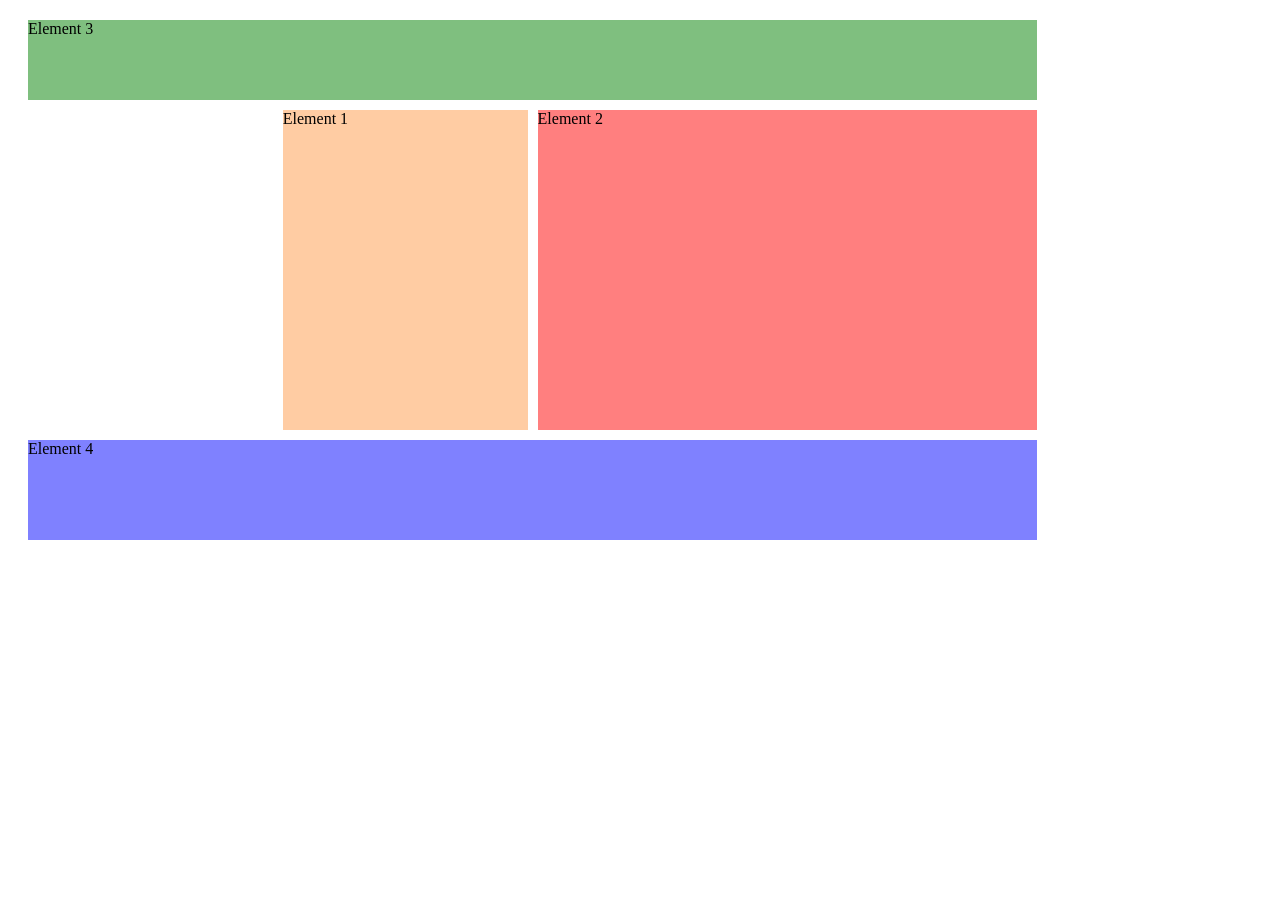
<file: index.html>
<!DOCTYPE html>
<html lang="en">
<head>
    <meta charset="UTF-8">
    <meta name="viewport" content="width=device-width, initial-scale=1.0">
    <meta http-equiv="X-UA-Compatible" content="ie=edge">
    <title>CSS Course</title>
    <link rel="stylesheet" href="main.css">
</head>
<body>
    <div class="container">
        <div class="el1">Element 1</div>
        <div class="el2">Element 2</div>
        <div class="el3">Element 3</div>
        <div class="el4">Element 4</div>
    </div>
</body>
</html>
</file>
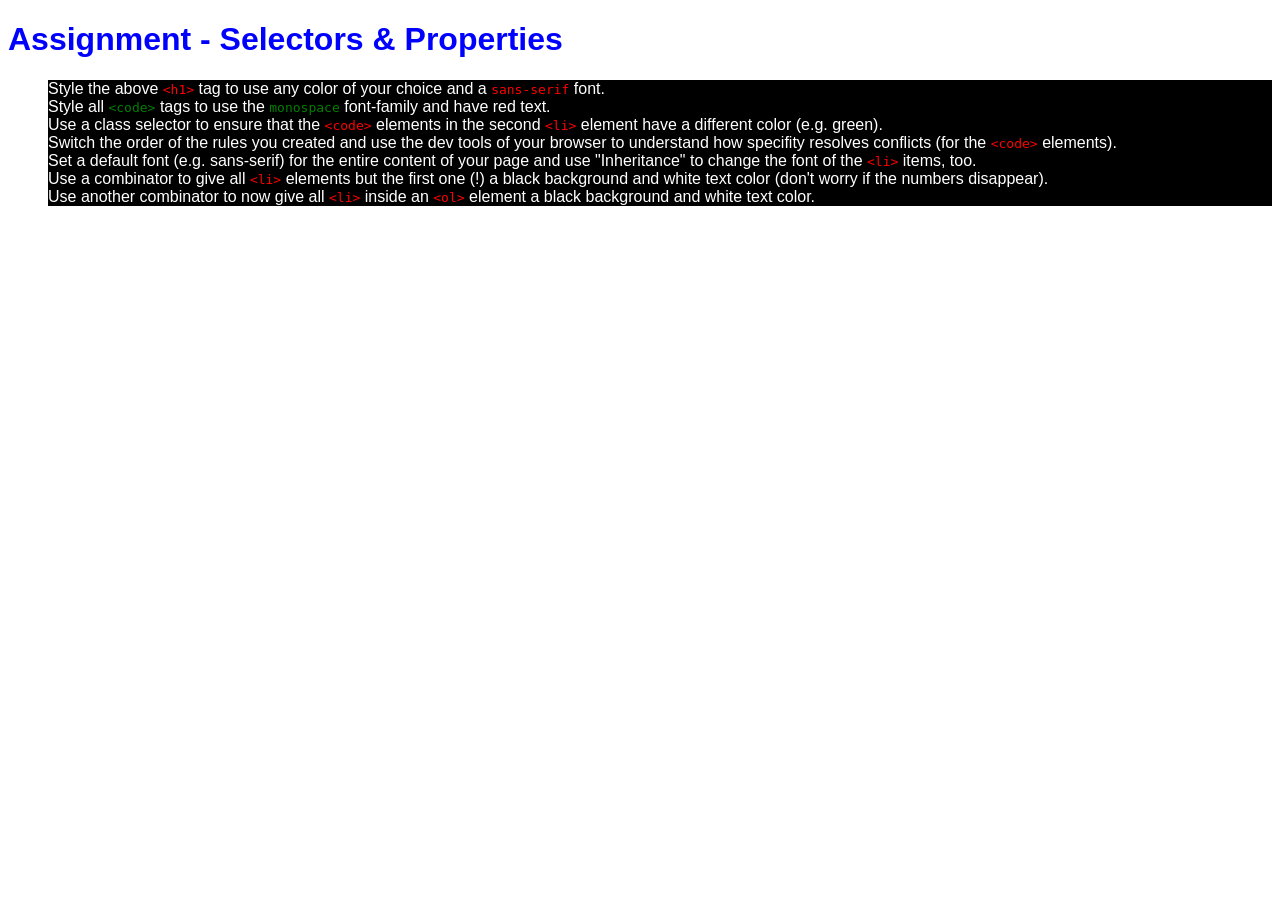
<file: assignment-1/index.html>
<!DOCTYPE html>
<html lang="en">
<head>
    <meta charset="UTF-8">
    <meta name="viewport" content="width=device-width, initial-scale=1.0">
    <meta http-equiv="X-UA-Compatible" content="ie=edge">
    <title>CSS Course</title>
    <link rel="stylesheet" href="main.css">
</head>
<body>
    <h1 id="assignment-instructions">Assignment - Selectors &amp; Properties</h1>
    <ol>
        <li>Style the above <code>&lt;h1&gt;</code> tag to use any color of your choice and a <code>sans-serif</code> font.</li>
        <li class="second-li-element">Style all <code>&lt;code&gt;</code> tags to use the <code>monospace</code> font-family and have red text.</li>
        <li>Use a class selector to ensure that the <code>&lt;code&gt;</code> elements in the second <code>&lt;li&gt;</code> element have a different color (e.g. green).</li>
        <li>Switch the order of the rules you created and use the dev tools of your browser to understand how specifity resolves conflicts (for the <code>&lt;code&gt;</code> elements).</li>
        <li>Set a default font (e.g. sans-serif) for the entire content of your page and use "Inheritance" to change the font of the <code>&lt;li&gt;</code> items, too.</li>
        <li>Use a combinator to give all <code>&lt;li&gt;</code> elements but the first one (!) a black background and white text color (don't worry if the numbers disappear).</li>
        <li>Use another combinator to now give all <code>&lt;li&gt;</code> inside an <code>&lt;ol&gt;</code> element a black background and white text color.</li>
    </ol>
</body>
</html>
</file>
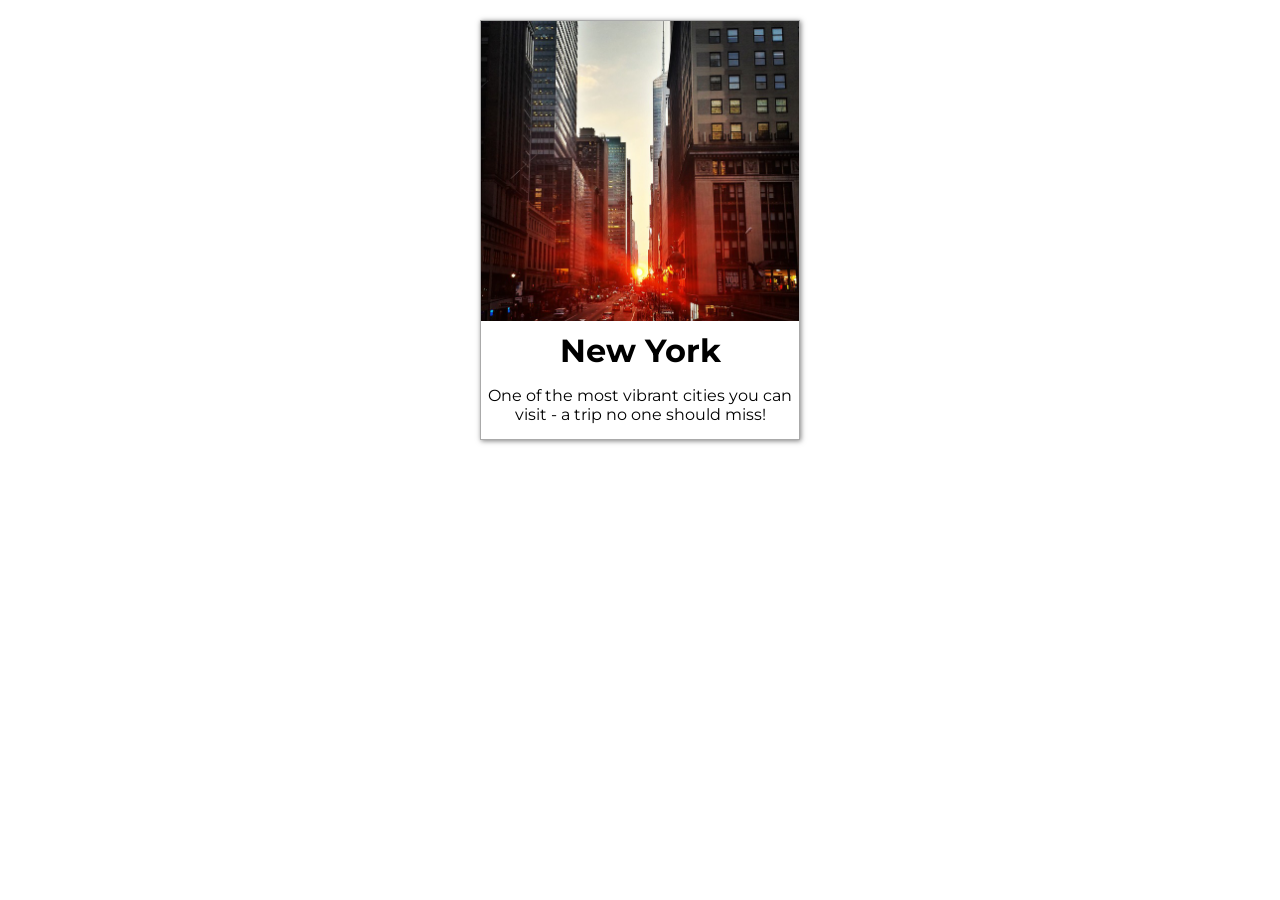
<file: css-in-action/index.html>
<!DOCTYPE html>
<html lang="en">

<head>
    <meta charset="UTF-8">
    <meta name="viewport" content="width=device-width, initial-scale=1.0">
    <meta http-equiv="X-UA-Compatible" content="ie=edge">
    <title>CSS Course</title>
    <link href="https://fonts.googleapis.com/css?family=Montserrat" rel="stylesheet">
    <style>
        body {
            font-family: "Montserrat", sans-serif;
            }

            .destination {
            box-sizing: border-box;
            width: 320px;
            height: 420px;
            margin: 20px auto;
            border: 1px solid #aaa;
            box-shadow: 1px 1px 5px rgba(0, 0, 0, 0.5);
            cursor: pointer;
            transition: background-color 400ms ease-out;
            }

            .destination:hover,
            .destination:active {
            background-color: #fa923f;
            color: white;
            }

            .thumbnail {
            width: 100%;
            height: 300px;
            overflow: hidden;
            }

            .thumbnail img {
            width: 100%;
            }

            .content {
            text-align: center;
            }

            .content h1 {
            margin: 10px 0;
        }
    </style>
</head>

<body>
    <div class="destination">
        <div class="thumbnail">
            <img src="new-york.jpg" alt="Sunset in New York">
        </div>
        <div class="content">
            <h1>New York</h1>
            <p>One of the most vibrant cities you can visit - a trip no one should miss!</p>
        </div>
    </div>
</body>

</html>
</file>
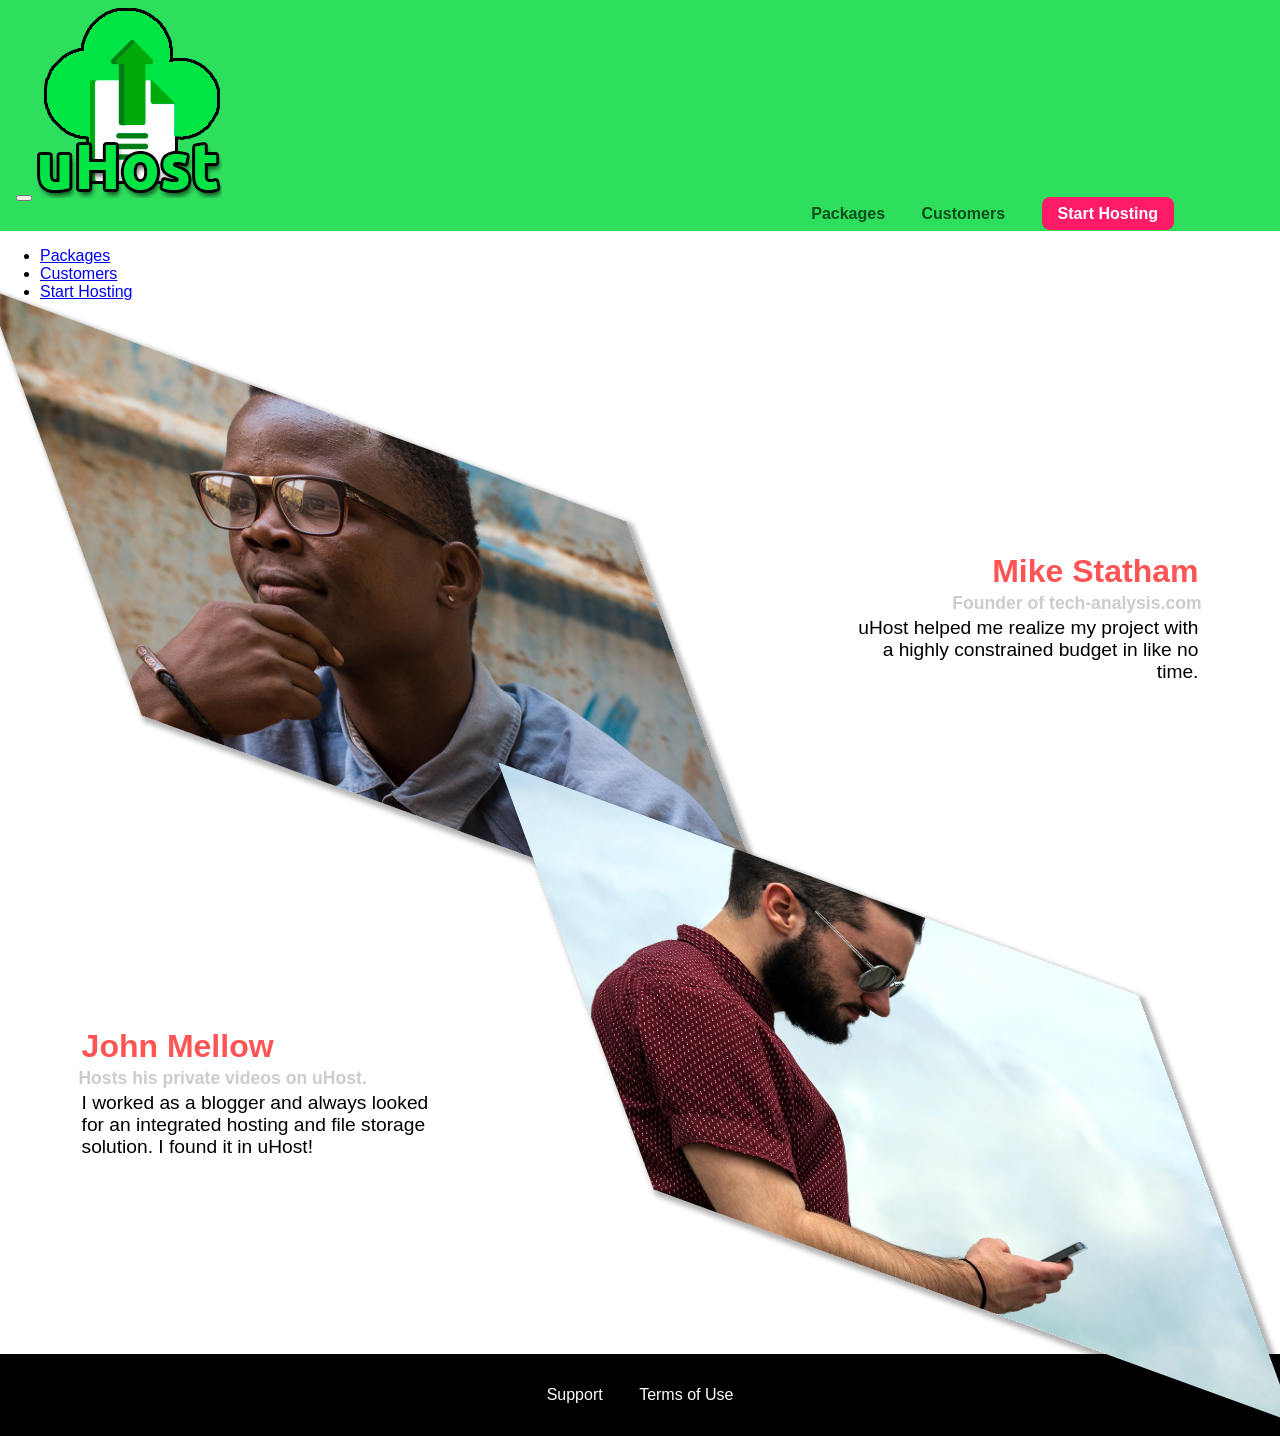
<file: customers/index.html>
<!DOCTYPE html>
<html lang="en">

<head>
    <meta charset="UTF-8">
    <meta name="viewport" content="width=device-width, initial-scale=1.0">
    <meta http-equiv="X-UA-Compatible" content="ie=edge">
    <title>uHost Customers</title>
    <link rel="shortcut icon" href="../favicon.png">
    <link rel="stylesheet" href="../shared.css">
    <link rel="stylesheet" href="customers.css">
</head>

<body>
    <div class="backdrop"></div>
    <header class="main-header">
        <div>
            <button class="toggle-button">
                <span class="toggle-button__bar"></span>
                <span class="toggle-button__bar"></span>
                <span class="toggle-button__bar"></span>
            </button>
            <a href="../index.html" class="main-header__brand">
                <img src="../images/uhost-icon.png" alt="uHost - Your favorite hosting company">
            </a>
        </div>
        <nav class="main-nav">
            <ul class="main-nav__items">
                <li class="main-nav__item">
                    <a href="../packages/index.html">Packages</a>
                </li>
                <li class="main-nav__item">
                    <a href="index.html">Customers</a>
                </li>
                <li class="main-nav__item main-nav__item--cta">
                    <a href="../start-hosting/index.html">Start Hosting</a>
                </li>
            </ul>
        </nav>
    </header>
    <nav class="mobile-nav">
        <ul class="mobile-nav__items">
            <li class="mobile-nav__item">
                <a href="../packages/index.html">Packages</a>
            </li>
            <li class="mobile-nav__item">
                <a href="index.html">Customers</a>
            </li>
            <li class="mobile-nav__item mobile-nav__item--cta">
                <a href="../start-hosting/index.html">Start Hosting</a>
            </li>
        </ul>
    </nav>
    <main>
        <div>
            <div class="testimonial" id="customer-1">
                <div class="testimonial__image-container">
                    <img src="../images/customer-1.jpg" alt="Mike Statham - Customer" class="testimonial__image">
                </div>
                <div class="testimonial__info">
                    <h1 class="testimonial__name">Mike Statham</h1>
                    <h2 class="testimonial__subtitle">Founder of
                        <a href="tech-analysis.com">tech-analysis.com</a>
                    </h2>
                    <p class="testimonial__text">uHost helped me realize my project with a highly constrained budget in like no time.</p>
                </div>
            </div>
            <div class="testimonial" id="customer-2">

                <div class="testimonial__info">
                    <h1 class="testimonial__name">John Mellow</h1>
                    <h2 class="testimonial__subtitle">Hosts his private videos on uHost.
                    </h2>
                    <p class="testimonial__text">I worked as a blogger and always looked for an integrated hosting and file storage solution. I found
                        it in uHost!
                    </p>
                </div>
                <div class="testimonial__image-container">
                    <img src="../images/customer-2.jpg" alt="John Mellow - Customer" class="testimonial__image">
                </div>
            </div>
        </div>
    </main>
    <footer class="main-footer">
        <nav>
            <ul class="main-footer__links">
                <li class="main-footer__link">
                    <a href="#">Support</a>
                </li>
                <li class="main-footer__link">
                    <a href="#">Terms of Use</a>
                </li>
            </ul>
        </nav>
    </footer>
    <script src="../shared.js"></script>
</body>

</html>
</file>
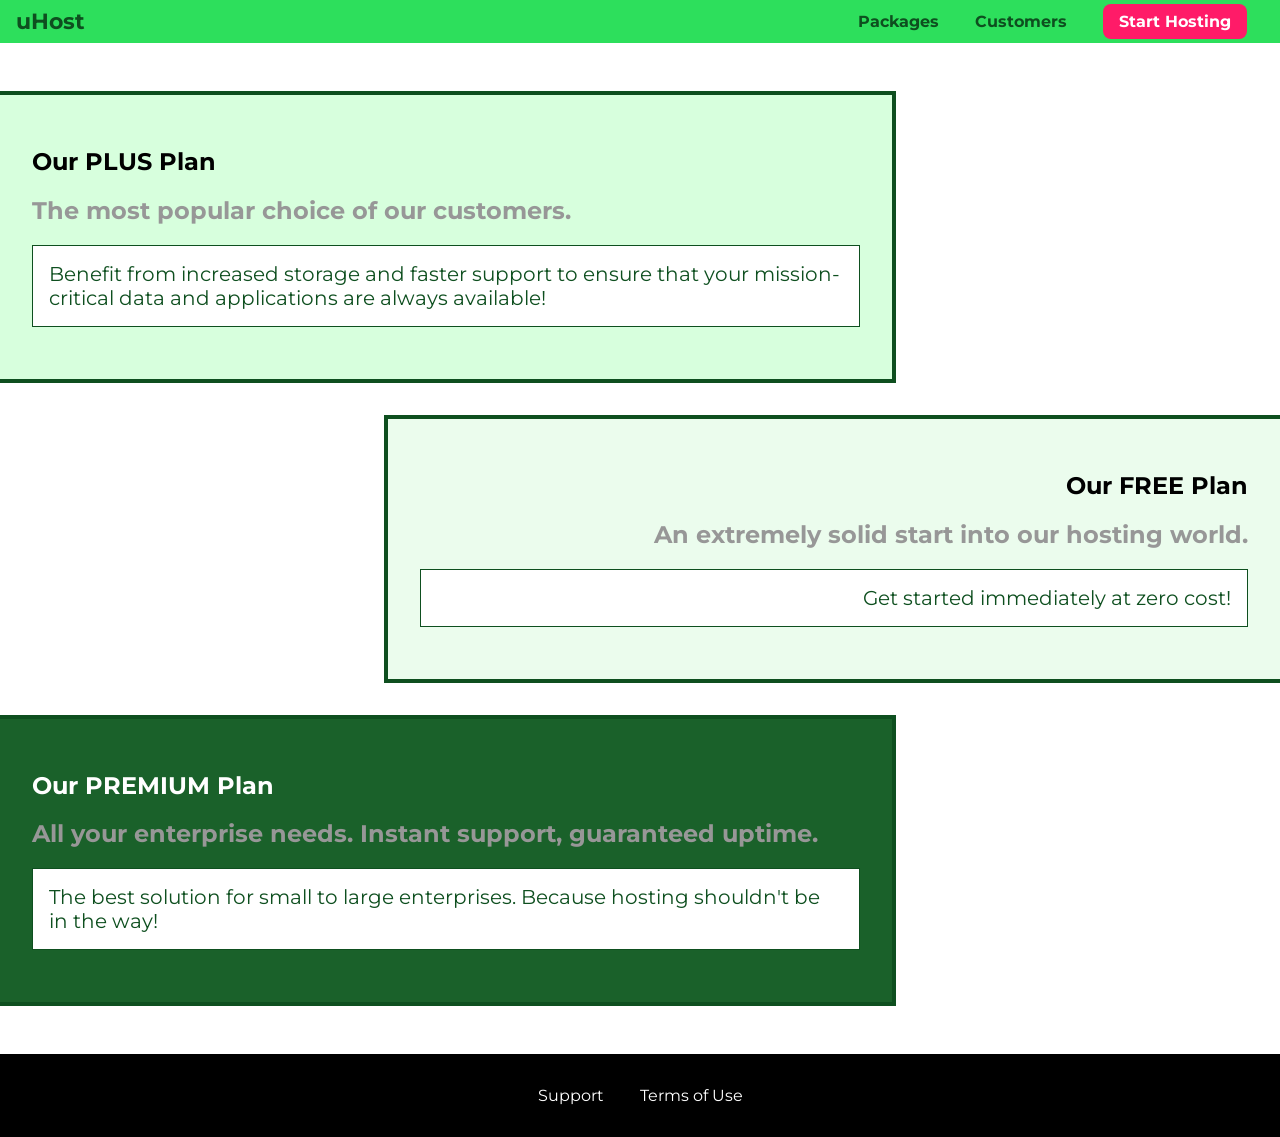
<file: packages/index.html>
<!DOCTYPE html>
<html lang="en">

<head>
    <meta charset="UTF-8">
    <meta http-equiv="X-UA-Compatible" content="ie=edge">
    <title>uHost</title>
    <link rel="shortcut icon" href="favicon.png">
    <link href="https://fonts.googleapis.com/css?family=Montserrat:400,700" rel="stylesheet">
    <link rel="stylesheet" href="../shared.css">
    <link rel="stylesheet" href="packages.css   ">
</head>

<body>
    <header class="main-header">
        <div>
            <a href="../index.html" class="main-header__brand">
                uHost
            </a>
        </div>
        <nav class="main-nav">
            <ul class="main-nav__items">
                <li class="main-nav__item">
                    <a href="packages/index.html">Packages</a>
                </li>
                <li class="main-nav__item">
                    <a href="../customers/index.html">Customers</a>
                </li>
                <li class="main-nav__item main-nav__item--cta">
                    <a href="../start-hosting/index.html">Start Hosting</a>
                </li>
            </ul>
        </nav>
    </header>
    <main>
        <section class="package" id="plus">
            <a href="#">
                <h1 class="package__title">Our PLUS Plan</h1>
                <h2 class="package__subtitle">The most popular choice of our customers.</h2>
                <p class="package__info">Benefit from increased storage and faster support to ensure that your mission-critical data and applications
                    are always available!</p>
            </a>
        </section>
        <section class="package" id="free">
            <a href="#">
                <h1 class="package__title">Our FREE Plan</h1>
                <h2 class="package__subtitle">An extremely solid start into our hosting world.</h2>
                <p class="package__info">Get started immediately at zero cost!</p>
            </a>
        </section>
        <div class="clearfix"></div>
        <section class="package" id="premium">
            <a href="#">
                <h1 class="package__title">Our PREMIUM Plan</h1>
                <h2 class="package__subtitle">All your enterprise needs. Instant support, guaranteed uptime. </h2>
                <p class="package__info">The best solution for small to large enterprises. Because hosting shouldn't be in the way!</p>
            </a>
        </section>
    </main>    

    <footer class="main-footer">
        <nav>
            <ul class="main-footer__links">
                <li class="main-footer__link">
                    <a href="#">Support</a>
                </li>
                <li class="main-footer__link">
                    <a href="#">Terms of Use</a>
                </li>
            </ul>
        </nav>
    </footer>
</body>

</html>
</file>
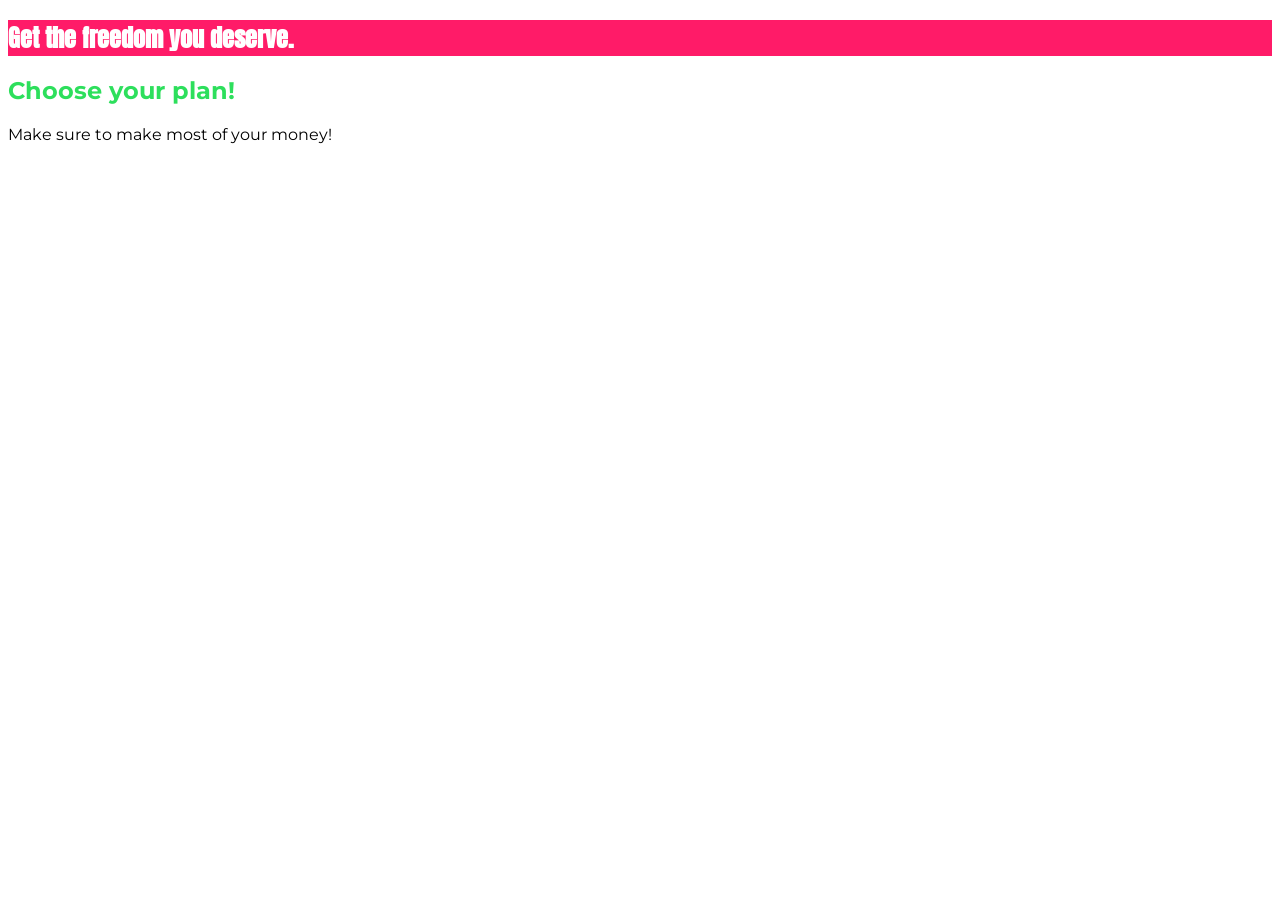
<file: section-2-lesson-13/index.html>
<!DOCTYPE html>
<html lang="en">

<head>
    <meta charset="UTF-8">
    <meta http-equiv="X-UA-Compatible" content="ie=edge">
    <title>uHost</title>
    <link rel="shortcut icon" href="favicon.png">
    <link rel="preconnect" href="https://fonts.googleapis.com">
    <link rel="preconnect" href="https://fonts.gstatic.com" crossorigin>
    <link href="https://fonts.googleapis.com/css2?family=Anton&display=swap" rel="stylesheet">
    <link href="https://fonts.googleapis.com/css2?family=Anton&family=Montserrat:ital,wght@0,100..900;1,100..900&display=swap" rel="stylesheet">
    <link rel="stylesheet" href="main.css">
</head>

<body>
    <main>
        <section id="product-overview">
            <h1>Get the freedom you deserve.</h1>
        </section>
        <section id="plans">
            <h1 class="section-title">Choose your plan!</h1>
            <p>Make sure to make most of your money!</p>
        </section>
    </main>
</body>

</html>
</file>
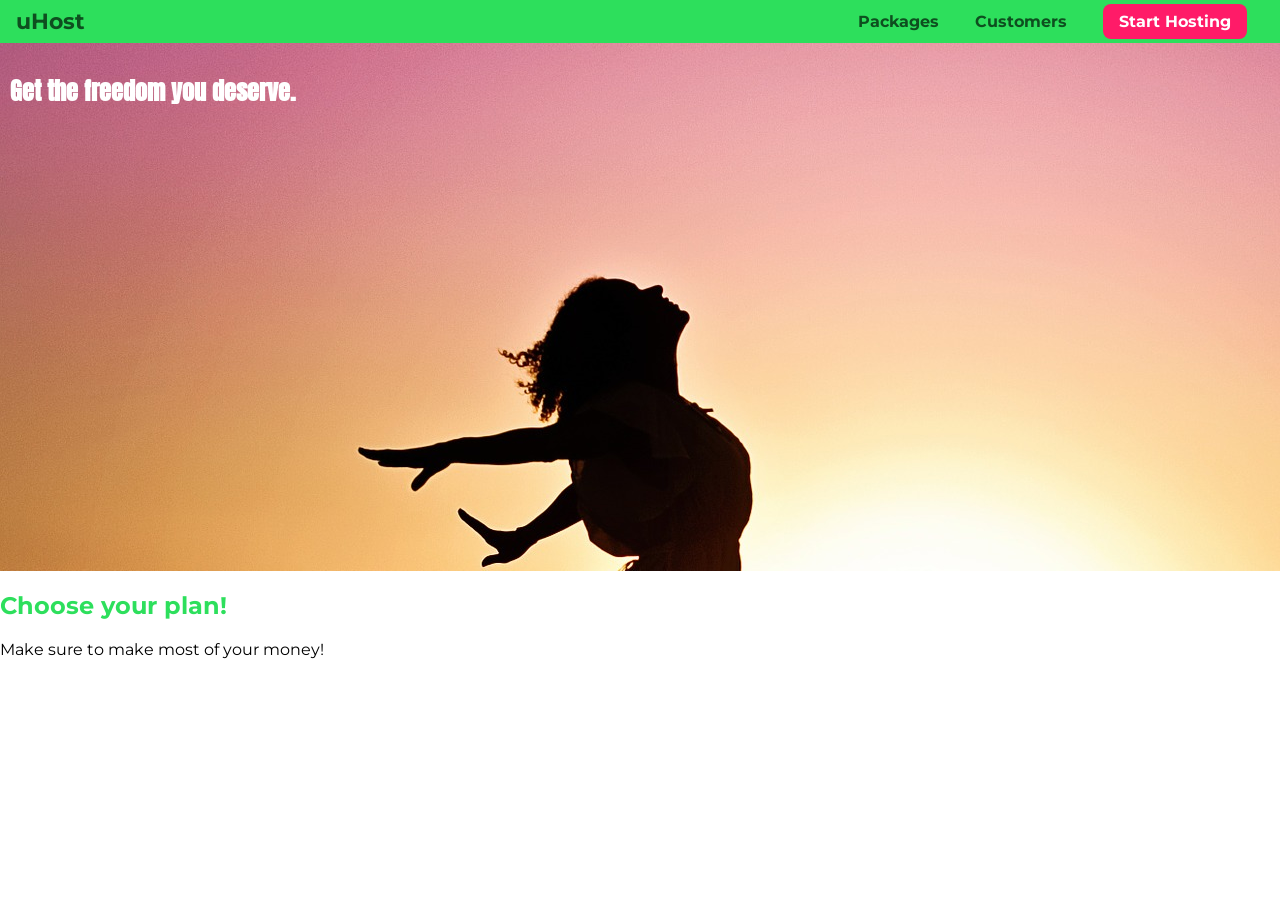
<file: section-3-lesson-20/index.html>
<!DOCTYPE html>
<html lang="en">

<head>
    <meta charset="UTF-8">
    <meta http-equiv="X-UA-Compatible" content="ie=edge">
    <title>uHost</title>
    <link rel="shortcut icon" href="favicon.png">
    <link rel="preconnect" href="https://fonts.googleapis.com">
    <link rel="preconnect" href="https://fonts.gstatic.com" crossorigin>
    <link href="https://fonts.googleapis.com/css2?family=Anton&display=swap" rel="stylesheet">
    <link href="https://fonts.googleapis.com/css2?family=Anton&family=Montserrat:ital,wght@0,100..900;1,100..900&display=swap" rel="stylesheet">
    <link rel="stylesheet" href="main.css">
</head>

<body>
    <header class="main-header">
        <div>
            <a href="index.html" class="main-header__brand">
                uHost
            </a>
        </div>
        <nav class="main-nav">
            <ul class="main-nav__items">
                <li class="main-nav__item">
                    <a href="packages/index.html">Packages</a>
                </li>
                <li class="main-nav__item">
                    <a href="customers/index.html">Customers</a>
                    <a href="customers/index.html" style="display: none;">Customers</a>
                </li>
                <li class="main-nav__item main-nav__item--cta">
                    <a href="start-hosting/index.html">Start Hosting</a>
                </li>
            </ul>
        </nav>
    </header>
    <main>
        <section id="product-overview">
            <h1>Get the freedom you deserve.</h1>
        </section>
        <section id="plans">
            <h1 class="section-title">Choose your plan!</h1>
            <p>Make sure to make most of your money!</p>
        </section>
    </main>
</body>

</html>
</file>
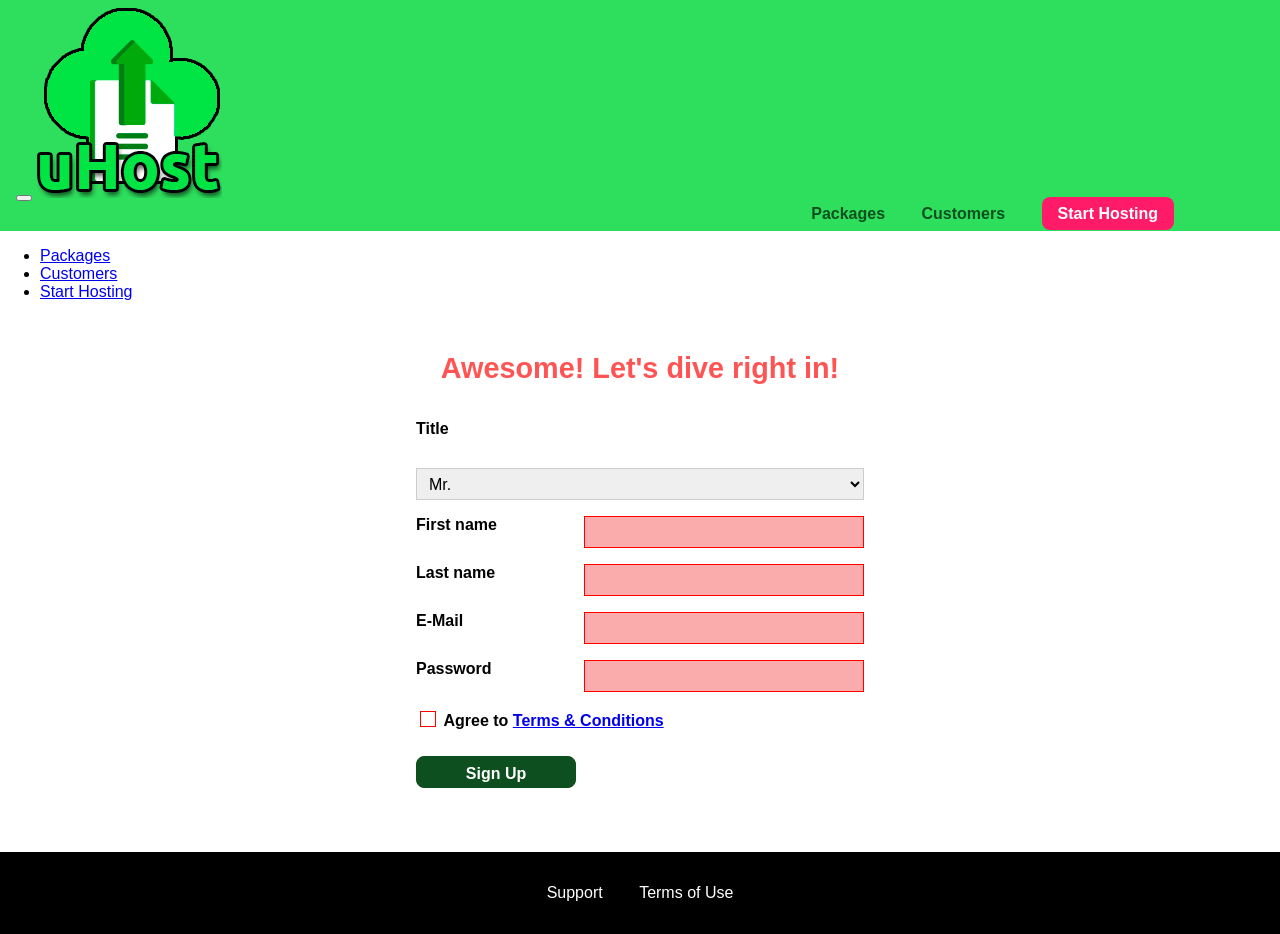
<file: start-hosting/index.html>
<!DOCTYPE html>
<html lang="en">

<head>
    <meta charset="UTF-8">
    <meta name="viewport" content="width=device-width, initial-scale=1.0">
    <meta http-equiv="X-UA-Compatible" content="ie=edge">
    <title>uHost Signup</title>
    <link rel="shortcut icon" href="../favicon.png">
    <link rel="stylesheet" href="../shared.css">
    <link rel="stylesheet" href="start-hosting.css">
</head>

<body>
    <div class="backdrop"></div>
    <header class="main-header">
        <div>
            <button class="toggle-button">
                <span class="toggle-button__bar"></span>
                <span class="toggle-button__bar"></span>
                <span class="toggle-button__bar"></span>
            </button>
            <a href="../index.html" class="main-header__brand">
                <img src="../images/uhost-icon.png" alt="uHost - Your favorite hosting company">
            </a>
        </div>
        <nav class="main-nav">
            <ul class="main-nav__items">
                <li class="main-nav__item">
                    <a href="../packages/index.html">Packages</a>
                </li>
                <li class="main-nav__item">
                    <a href="../customers/index.html">Customers</a>
                </li>
                <li class="main-nav__item main-nav__item--cta">
                    <a href="index.html">Start Hosting</a>
                </li>
            </ul>
        </nav>
    </header>
    <nav class="mobile-nav">
        <ul class="mobile-nav__items">
            <li class="mobile-nav__item">
                <a href="../packages/index.html">Packages</a>
            </li>
            <li class="mobile-nav__item">
                <a href="../customers/index.html">Customers</a>
            </li>
            <li class="mobile-nav__item mobile-nav__item--cta">
                <a href="index.html">Start Hosting</a>
            </li>
        </ul>
    </nav>
    <main class="signup-page">
        <h1 class="signup-title">Awesome! Let's dive right in!</h1>
        <form action="index.html" class="signup-form">
            <label for="title">Title</label>
            <select id="title">
                <option value="mr">Mr.</option>
                <option value="ms">Ms.</option>
            </select>
            <label for="first-name">First name</label>
            <input type="text" id="first-name" required>
            <label for="last-name">Last name</label>
            <input type="text" id="last-name" required>
            <label for="email">E-Mail</label>
            <input type="email" id="email" required>
            <label for="password">Password</label>
            <input type="password" id="password" required>
            <div class="signup-form__checkbox">
                <input type="checkbox" id="agree-terms" required>
                <label for="agree-terms">Agree to
                    <a href="#">Terms &amp; Conditions</a>
                </label>
            </div>
            <button type="submit" class="button">Sign Up</button>
        </form>
    </main>
    <footer class="main-footer">
        <nav>
            <ul class="main-footer__links">
                <li class="main-footer__link">
                    <a href="#">Support</a>
                </li>
                <li class="main-footer__link">
                    <a href="#">Terms of Use</a>
                </li>
            </ul>
        </nav>
    </footer>
    <script src="../shared.js"></script>
</body>

</html>
</file>
<file: main.css>
.container {
    margin: 20px;
    display: grid;
    height: 800px;
    /*grid-template-columns: 200px 5rem 20% auto;*/
    grid-template-columns: [hd-start]  repeat(4, [col-start] 20% [col-end]) [hd-end];
    grid-template-rows: [hd-start] 5rem [hd-end row-2-start] minmax(10px, 20rem) [row-2-end row-3-start] 100px [row-3-end];
    /*grid-column-gap: 20px;
    grid-row-gap: 5px;
    */
    grid-gap: 10px;
    grid-template-areas: "header header header header" 
                        ". side main main"
                        "footer footer footer footer";
}

@media (max-width: 40rem) {
    .container {
        grid-template-rows: [hd-start] 5rem [hd-end row-2-start] minmax(10px, 20rem) [row-2-end row-3-start] 150px [row-3-end row-4-start] 100px [row-4-end];
        grid-gap: 10px;
        grid-template-areas:"header header header header" 
                            "main main main main"
                            "side side side side"
                            "footer footer footer footer";
    }

}

.el1 {
    background: rgba(255, 154, 72, 0.5);
    grid-area: side;
    /*grid-column: col-start 2 / col-end 2;*/
}

.el2 {
    background: rgba(255, 0, 0, 0.5);
    /*grid-column-start: 1;
    grid-column-end: -1;
    grid-row-start: row-2-start;
    grid-row-end: span 1;*/
    z-index: 10;
    grid-area: main;
}

.el3 {
    background: rgba(0, 128, 0, 0.5);
    /*grid-column-start: 2;
    grid-column-end: span 3;
    grid-row-start: row-1-start;
    grid-row-end: row-2-end;
    *
    grid-row: row-1-start / row-2-end;*/
    grid-area: hd;

}

.el4 {
    background: rgba(0, 4, 255, 0.5);
    grid-area: footer;
}
</file>
<file: assignment-1/main.css>
#assignment-instructions {
    color: blue;
    font-family: sans-serif;
}

code {
    color: red;
    font-family: monospace;
}

.second-li-element code {
    color: green;
}

body {
    font-family: sans-serif;
}

li + li {
    background-color: black;
    color: white;
}

ol > li {
    background-color: black;
    color: white;
}
</file>
<file: shared.css>
* {
    box-sizing: border-box;
}

body {
    font-family: 'Montserrat', sans-serif;
    margin: 0;
}

.main-header {
    width: 100%;
    background: #2ddf5c;
    padding: 8px 16px;
}

.main-header > div {
    display: inline-block;
    vertical-align: middle;
}

.main-header__brand {
    color: #0e4f1f;
    text-decoration: none;
    font-weight: bold;
    font-size: 22px;
}

.main-nav {
    display: inline-block;
    text-align: right;
    width: calc(100% - 74px);
    vertical-align: middle;
}

.main-nav__items {
    margin: 0;
    padding: 0;
    list-style: none;
}

.main-nav__item {
    display: inline-block;
    margin: 0 16px;
}

.main-nav__item a {
    text-decoration: none;
    color: #0e4f1f;
    font-weight: bold;
    padding: 3px 0;
}

.main-nav__item a:hover,
.main-nav__item a:active {
    color: white;
    border-bottom: 5px solid white;
}

.main-nav__item--cta a {
    color: white;
    background: #ff1b68;
    padding: 8px 16px;
    border-radius: 8px;
}

.main-nav__item--cta a:hover,
.main-nav__item--cta a:active {
    color: #ff1b68;
    background: white;
    border: none;
}



.main-footer {
    background: black;
    padding: 32px;
    margin-top: 48px;
}

.main-footer__links {
    list-style: none;
    margin: 0;
    padding: 0;
    text-align: center;
}

.main-footer__link {
    display: inline-block;
    margin: 0 16px;
}

.main-footer__link a{
    color: white;
    text-decoration: none;
}

.main-footer__link a:hover,
.main-footer__link a:active {
    color: #ccc;
}

.button {
    background: #0e4f1f;
    color: white;
    font: inherit;
    border: 1.5px solid #0e4f1f;
    padding: 8px;
    border-radius: 8px;
    font-weight: bold;
    cursor: pointer;
}

.button:hover,
.button:active {
    background: white;
    color: #0e4f1f;

}

.button:focus {
    outline: none;
}
</file>
<file: customers/customers.css>
main {
  padding-top: 2.5rem;
}

.testimonial {
    font-size: 1.2rem;
  }
  
  /*.testimonial__list {
    width: 80%;
    margin: auto;
  }*/

  .testimonial__image-container {
    width: 60%;
    max-width: 40rem;
    box-shadow: 3px 3px 5px 3px rgba(0,0,0,0.3);
    transform: skew(20deg, 20deg);
    overflow: hidden;
  }

  .testimonial__image {
    width: 100%;
    vertical-align: top;
    transform: skew(-20deg) scale(1.4);
  }
  
  .testimonial__info {
    text-align: right;
    padding: 0.9rem;
  }
  
  #customer-2.testimonial {
    text-align: right;
  }
  
  #customer-2 .testimonial__info {
    text-align: left;
  }
  
  .testimonial__name {
    margin: 0.2rem;
    color: #ff5454;
    font-size: 2rem;
  }
  
  .testimonial__subtitle {
    margin: 0;
    font-size: 1.1rem;
    color: #ccc;
  }
  
  .testimonial__subtitle a {
    color: inherit;
    text-decoration: none;
  }
  
  .testimonial__subtitle a:hover,
  .testimonial__subtitle a:active {
    color: #7a7a7a;
  }

  .testimonial__text {
    margin: 0.2rem;
  }

  @media (min-width: 40rem) {
    .testimonial {
      margin: 3rem auto;
      max-width: 1500px;
      display: flex;
      align-items: center;
      justify-content: space-around;
    }

    .testimonial__image-container {
      width: 66%;
    }

    .testimonial__info {
      width: 30%;
    }
  }
</file>
<file: packages/packages.css>
main {
    padding-top: 32px;
}

.package {
    width: 70%;
    margin: 16px 0;
    border: 4px solid #0e4f1f;
    border-left: none;
}

.package a{
    text-decoration: none;
    color: inherit;
    display: block;
    padding: 32px;
}

.package:hover,
.package:active {
    box-shadow: 2px 2px 4px rgba(0,0,0,0.5);
    border-color: #ff5454;
}

.clearfix {
    clear: both;
}

.package__subtitle {
    color: #979797
}

.package__info {
    padding: 16px;
    border: 1px solid #0e4f1f;
    font-size: 20px;
    color: #0e4f1f;
    background: white;
}

#plus {
    background: rgba(213, 255, 220, 0.95);
}

#free {
    background: rgba(234, 252, 237, 0.95);
    float: right;
    border-right: none;
    border-left: 4px solid #0e4f1f;
    text-align: right;
}

#free:hover,
#free:active {
    border-left-color: #ff5454;;
}

#premium {
    background: rgba(14, 89, 31, 0.95);
}

#premium .package__title {
    color: white;
}
</file>
<file: section-2-lesson-13/main.css>
body {
    font-family: 'Montserrat', sans-serif;;
}

#product-overview {
    background: #ff1b68;
}

#product-overview h1 {
    color: white;
    font-family: 'Anton', sans-serif;
}

.section-title{
    color: #2ddf5c;
    font-family: inherit;
}

h1 {
    font-family: sans-serif;
}
</file>
<file: section-3-lesson-20/main.css>
* {
    box-sizing: border-box;
}

body {
    font-family: 'Montserrat', sans-serif;
    margin: 0
}

#product-overview {
    background: url("freedom.jpg");
    width:100%;
    height: 528px;
    padding: 10px;
}

.section-title{
    color: #2ddf5c;
}

#product-overview h1 {
    color: white;
    font-family: 'Anton', sans-serif;
}

.main-header {
    background-color: #2ddf5c;
    padding: 8px 16px;
    width: 100%;
}

/*
h1 {
    font-family: sans-serif;
}
*/

.main-header > div {
    display: inline-block;
    vertical-align: middle;
}

.main-nav {
    display: inline-block;
    text-align: right;
    width: calc(100% - 74px);
    vertical-align: middle;
}

.main-nav__items{
    margin: 0;
    padding: 0;
    list-style: none;
}

.main-nav__item {
    display: inline-block;
    margin: 0 16px;
}

.main-nav__item a {
    text-decoration: none;
    color:#0e4f1f;
    font-weight: bold;
    padding: 3px 0;
}

.main-nav__item a:hover, 
.main-nav__item a:active{
    color:white;
    border-bottom: 5px solid white;
}

.main-header__brand {
    color: #0e4f1f;
    text-decoration: none;
    font-weight: bold;
    font-size: 22px;
}

.main-nav__item--cta a {
    color:white;
    background-color: #ff1b68;
    padding: 8px 16px;
    border-radius: 8px;
}

.main-nav__item--cta a:hover,
.main-nav__item--cta a:active {
    color:#ff1b68;
    background: white;
    border: none;
}
</file>
<file: start-hosting/start-hosting.css>
main {
    padding-top: 1rem;
}

.signup-title {
    text-align: center;
    font-size: 1.8rem;
    color: #ff5454;
}

.signup-form {
    padding: 1rem;
    display: grid;
    grid-auto-rows: 2rem;
    grid-row-gap: 0.5rem;
}

.signup-form label {
    font-weight: bold;
}

.signup-form label,
.signup-form input,
.signup-form select {
    display: block;
    width: 100%;
}

/* .signup-form input[type="checkbox"] */
.signup-form input[id*="terms"],
.signup-form input[id*="terms"] + label {
    display: inline-block;
    width: auto;
    vertical-align: bottom;
}

.signup-form input:not([type="checkbox"]),
.signup-form select {
    border: 1px solid #ccc;
    padding: 0.2rem 0.5rem;
    font: inherit;
}

.signup-form input:focus,
.signup-form select:focus {
    outline: none;
    background: #d8f3df;
    border-color: #2ddf5c;
}

.signup-form input[type="checkbox"] {
    border: 1px solid #ccc;
    background: white;
    width: 1rem;
    height: 1rem;
    -webkit-appearance: none;
    -moz-appearance: none;
    appearance: none;
}

.signup-form input[type="checkbox"]:checked {
    background: #2ddf5c;
    border: #0e4f1f;
}

.signup-form input.invalid,
.signup-form select.invalid,
.signup-form :invalid {
    border-color: red !important;
    background: #faacac;
}

.signup-form button[type="submit"] {
    display: block;
}

@media (min-width: 40rem) {
    .signup-form {
        margin: auto;
        width: 30rem;
        grid-template-columns: 10rem auto;
        grid-row-gap: 1rem;
        grid-column-gap: 0.5rem;
    }

    .signup-form [id="title"] {
        grid-column: span 2;
    }

    .signup-form__checkbox {
        grid-column: span 2;
    }
}
</file>
